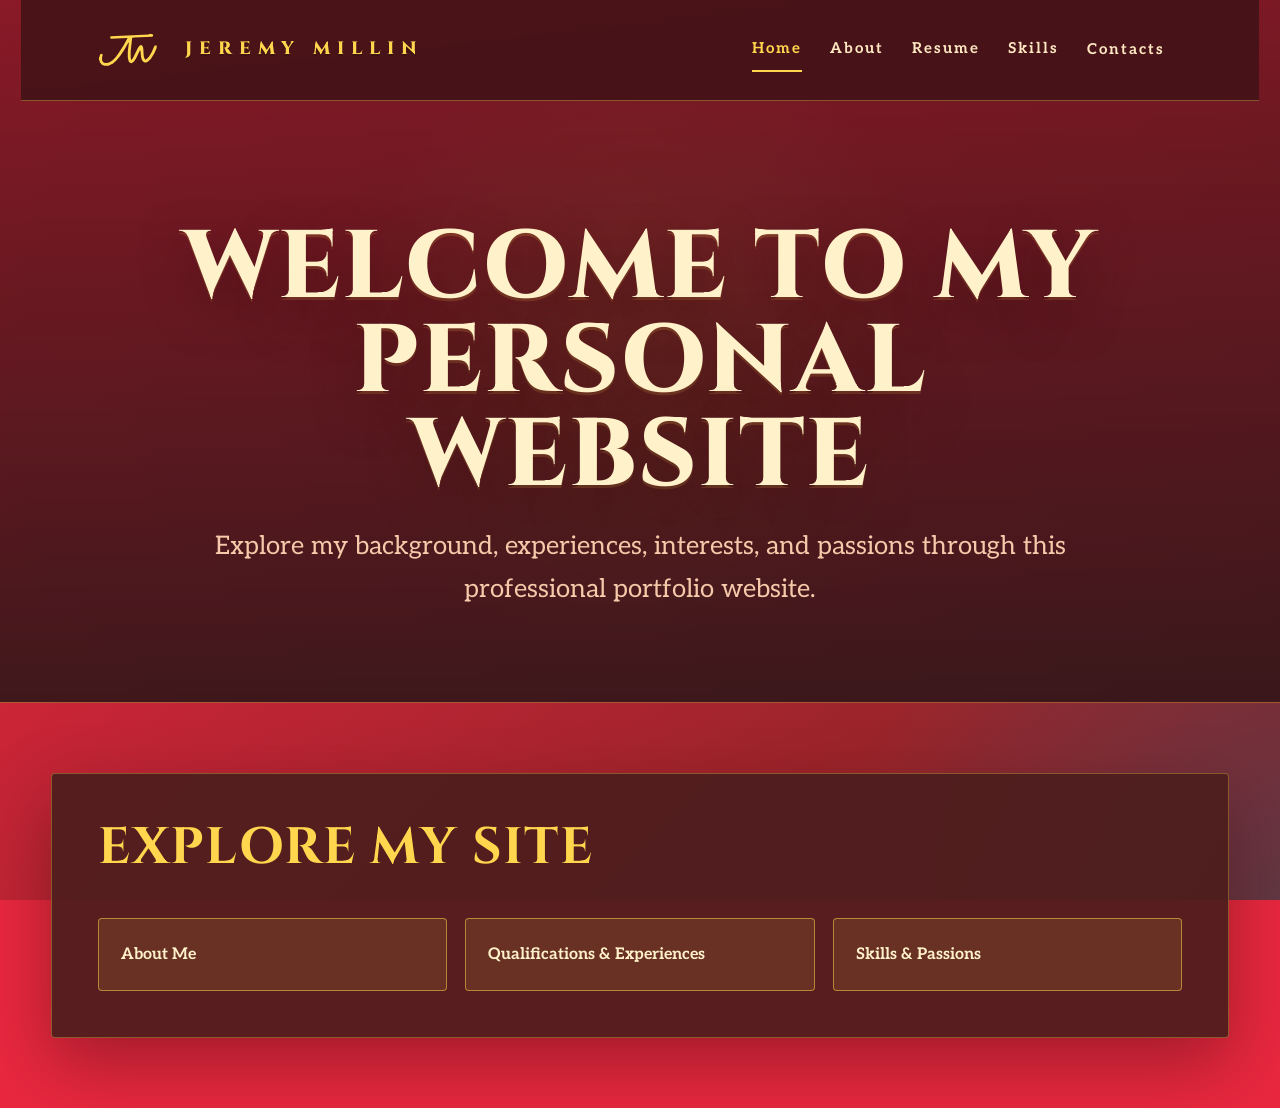
<file: index.html>
<!DOCTYPE html>
<html>
<head>
  <title>Jeremy Millin</title>
  <link rel="preconnect" href="https://fonts.googleapis.com">
  <link rel="preconnect" href="https://fonts.gstatic.com" crossorigin>
  <link href="https://fonts.googleapis.com/css2?family=Aleo:ital,wght@0,100..900;1,100..900&family=Cinzel:wght@400..900&display=swap" rel="stylesheet">
  <link rel="stylesheet" href="style.css">
  <link rel="stylesheet" href="signature.css">
</head>

<body>
  <header>
    <nav>
      <div class="logo">Jeremy Millin</div>
      <div class="nav-links">
        <a class="active" href="index.html">Home</a>
        <a href="about.html">About</a>
        <a href="resume.html">Resume</a>
        <a href="skills.html">Skills</a>
        <div class="dropdown">
          <button class="dropdown-toggle" type="button">Contacts</button>
          <div class="dropdown-menu">
            <a href="mailto:&#106;&#101;&#114;&#101;&#109;&#121;&#104;&#111;&#109;&#101;&#56;&#56;&#56;&#64;&#103;&#109;&#97;&#105;&#108;&#46;&#99;&#111;&#109;">Personal Email: &#106;&#101;&#114;&#101;&#109;&#121;&#104;&#111;&#109;&#101;&#56;&#56;&#56;&#64;&#103;&#109;&#97;&#105;&#108;&#46;&#99;&#111;&#109;</a>
            <a href="mailto:&#106;&#109;&#105;&#108;&#108;&#105;&#110;&#64;&#98;&#114;&#111;&#119;&#110;&#105;&#110;&#103;&#46;&#101;&#100;&#117;">School Email: &#106;&#109;&#105;&#108;&#108;&#105;&#110;&#64;&#98;&#114;&#111;&#119;&#110;&#105;&#110;&#103;&#46;&#101;&#100;&#117;</a>
            <a href="tel:&#43;&#49;&#57;&#49;&#55;&#54;&#55;&#48;&#52;&#50;&#55;&#51;">Phone Number: &#57;&#49;&#55;&#45;&#54;&#55;&#48;&#45;&#52;&#50;&#55;&#51;</a>
            <a href="https://www.instagram.com/jeremy.millin/" target="_blank" rel="noopener noreferrer">Instagram: jeremy.millin</a>
          </div>
        </div>
      </div>
    </nav>

    <div class="hero">
      <h1>Welcome to My Personal Website</h1>
      <p>
        Explore my background, experiences, interests, and passions through this professional portfolio website.
      </p>
    </div>
  </header>

  <main>
    <section class="card">
      <h2>Explore My Site</h2>
      <div class="button-grid">
        <a class="button-card" href="about.html">About Me</a>
        <a class="button-card" href="resume.html">Qualifications & Experiences</a>
        <a class="button-card" href="skills.html">Skills & Passions</a>
      </div>
    </section>
  </main>
</body>
</html>
</file>
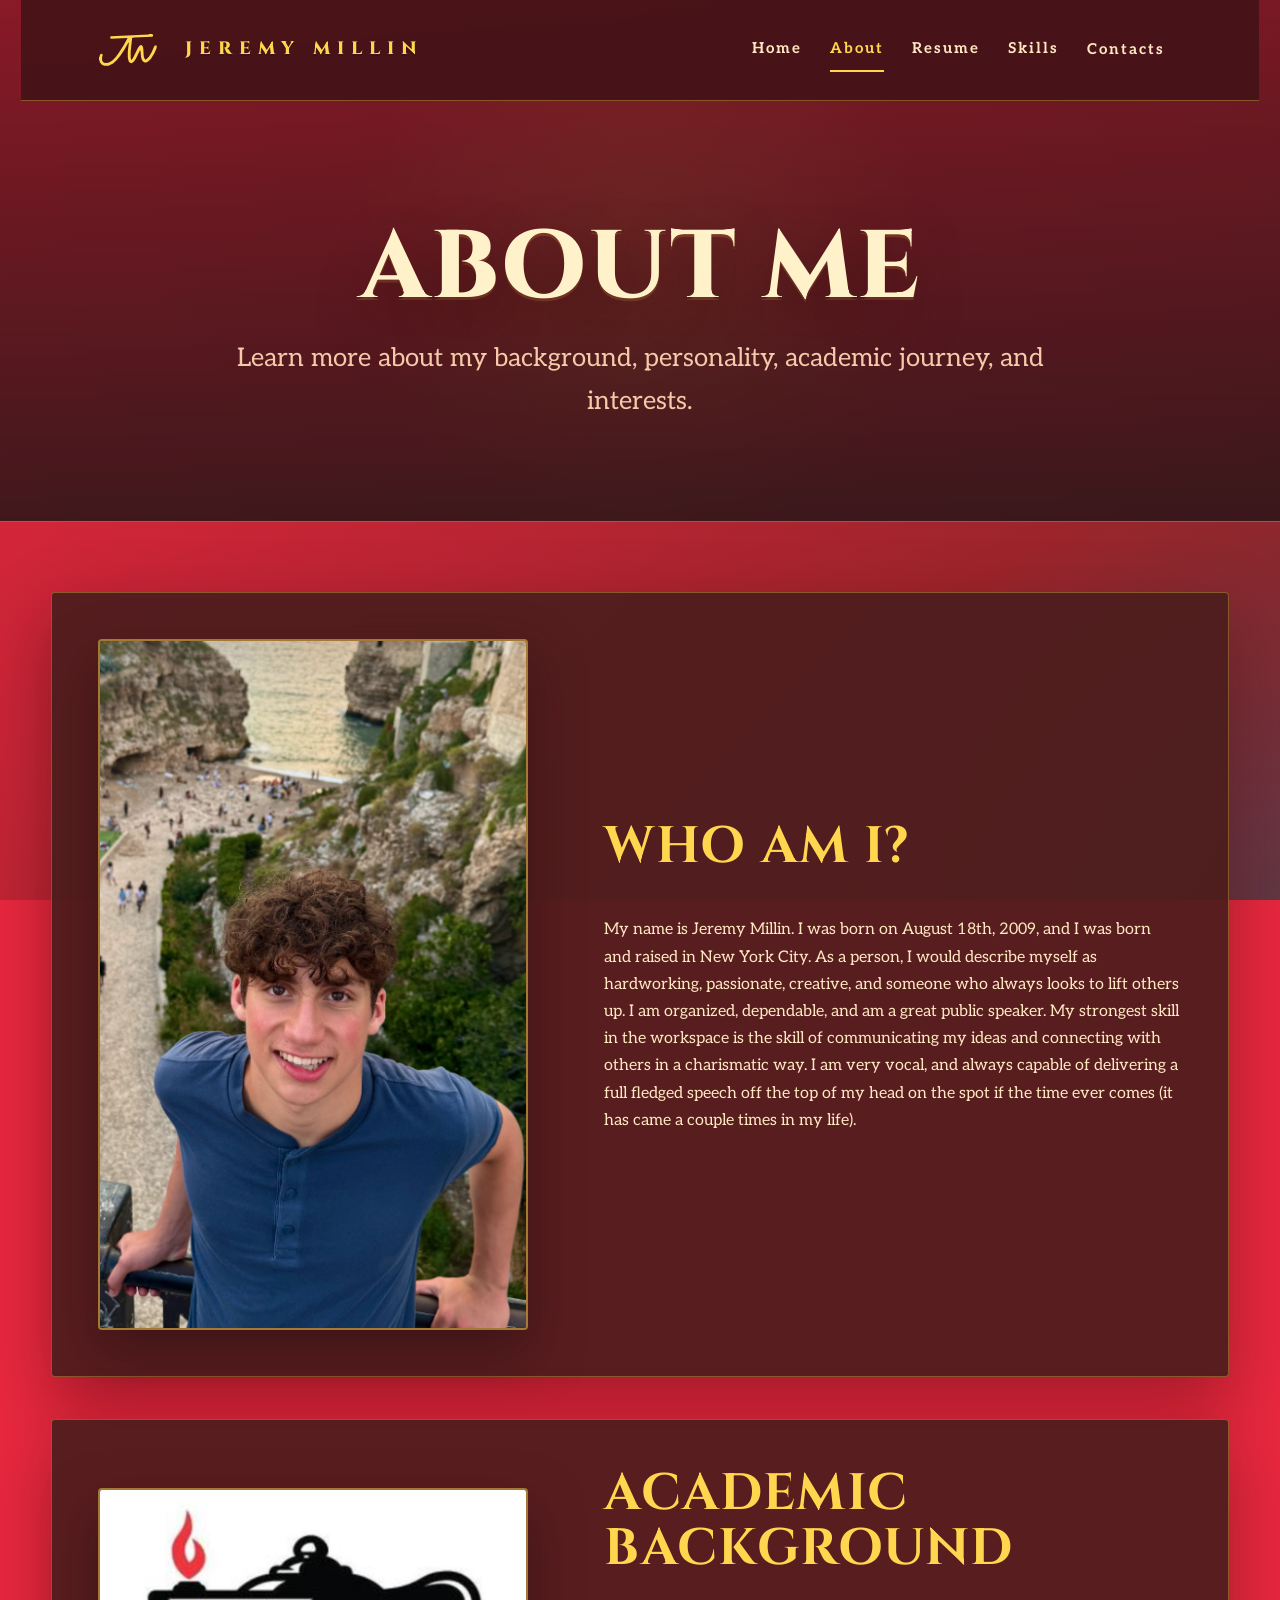
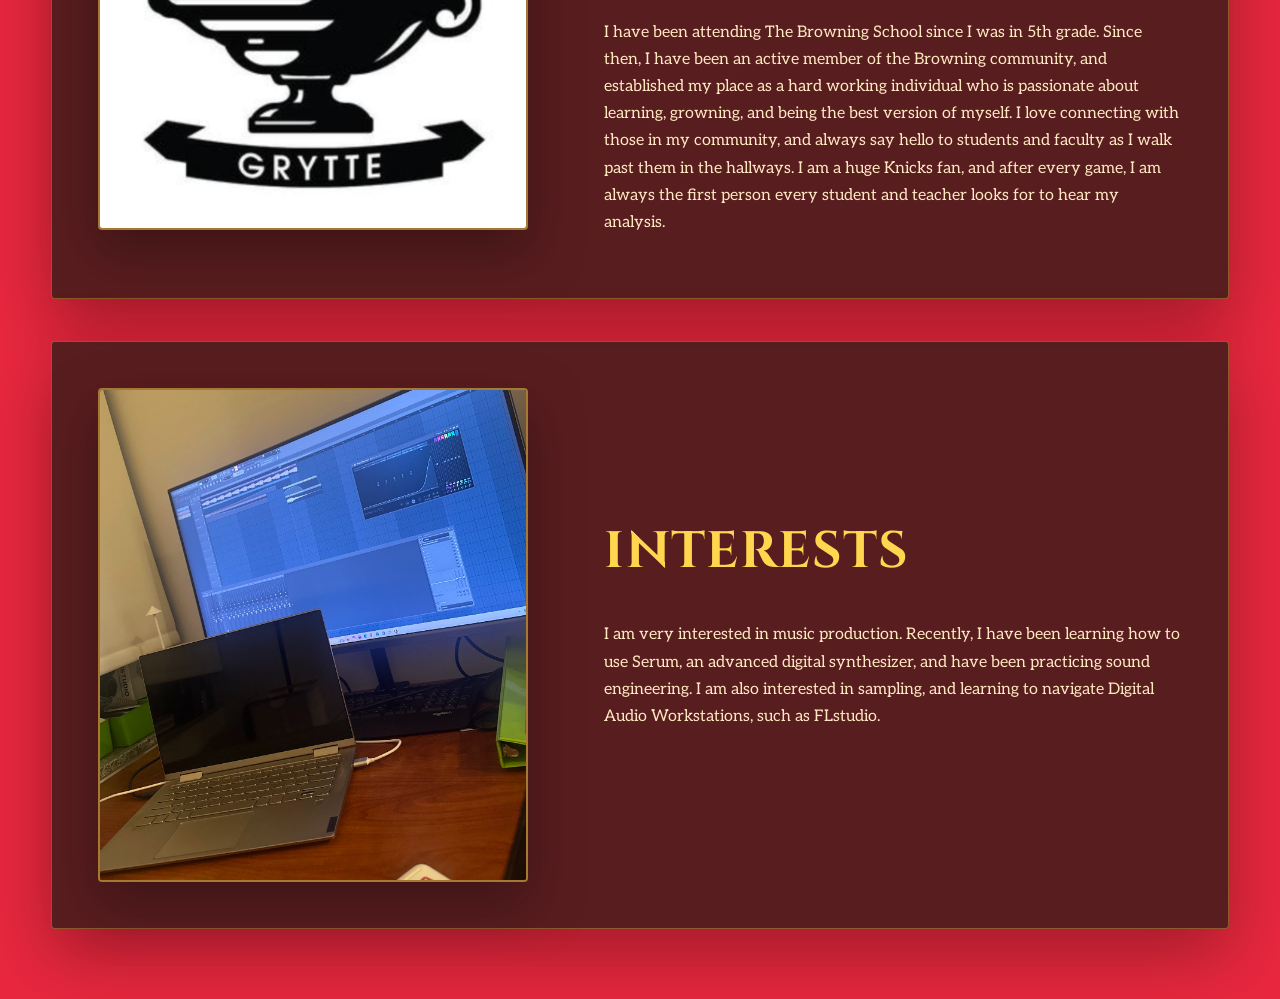
<file: about.html>
<!DOCTYPE html>
<html>
<head>
  <title>About Me</title>
  <link rel="preconnect" href="https://fonts.googleapis.com">
  <link rel="preconnect" href="https://fonts.gstatic.com" crossorigin>
  <link href="https://fonts.googleapis.com/css2?family=Aleo:ital,wght@0,100..900;1,100..900&family=Cinzel:wght@400..900&display=swap" rel="stylesheet">
  <link rel="stylesheet" href="style.css">
  <script src="contacts-dropdown.js" defer></script>
</head>

<body>
  <header>
    <nav>
      <div class="logo">Jeremy Millin</div>
      <div class="nav-links">
        <a href="index.html">Home</a>
        <a class="active" href="about.html">About</a>
        <a href="resume.html">Resume</a>
        <a href="skills.html">Skills</a>
      </div>
    </nav>

    <div class="hero">
      <h1>About Me</h1>
      <p>Learn more about my background, personality, academic journey, and interests.</p>
    </div>
  </header>

  <main>
    <section class="card section-row">
      <img src="photos/JMabt_pic.png" alt="Jeremy Millin">
      <div>
        <h2>Who am I?</h2>
        <p>My name is Jeremy Millin. I was born on August 18th, 2009, and I was born and raised in New York City. As a person, I would describe myself as hardworking, passionate, creative, and someone who always looks to lift others up. I am organized, dependable, and am a great public speaker. My strongest skill in the workspace is the skill of communicating my ideas and connecting with others in a charismatic way. I am very vocal, and always capable of delivering a full fledged speech off the top of my head on the spot if the time ever comes (it has came a couple times in my life).</p>
      </div>
    </section>

    <section class="card section-row">
      <img src="photos/Browning.png" alt="Browning logo">
      <div>
        <h2>Academic Background</h2>
        <p>I have been attending The Browning School since I was in 5th grade. Since then, I have been an active member of the Browning community, and established my place as a hard working individual who is passionate about learning, growning, and being the best version of myself. I love connecting with those in my community, and always say hello to students and faculty as I walk past them in the hallways. I am a huge Knicks fan, and after every game, I am always the first person every student and teacher looks for to hear my analysis.</p>
      </div>
    </section>

    <section class="card section-row">
      <img src="photos/Fl.png" alt="FL Studio setup">
      <div>
        <h2>Interests</h2>
        <p>I am very interested in music production. Recently, I have been learning how to use Serum, an advanced digital synthesizer, and have been practicing sound engineering. I am also interested in sampling, and learning to navigate Digital Audio Workstations, such as FLstudio.</p>
      </div>
    </section>
  </main>
</body>
</html>
</file>
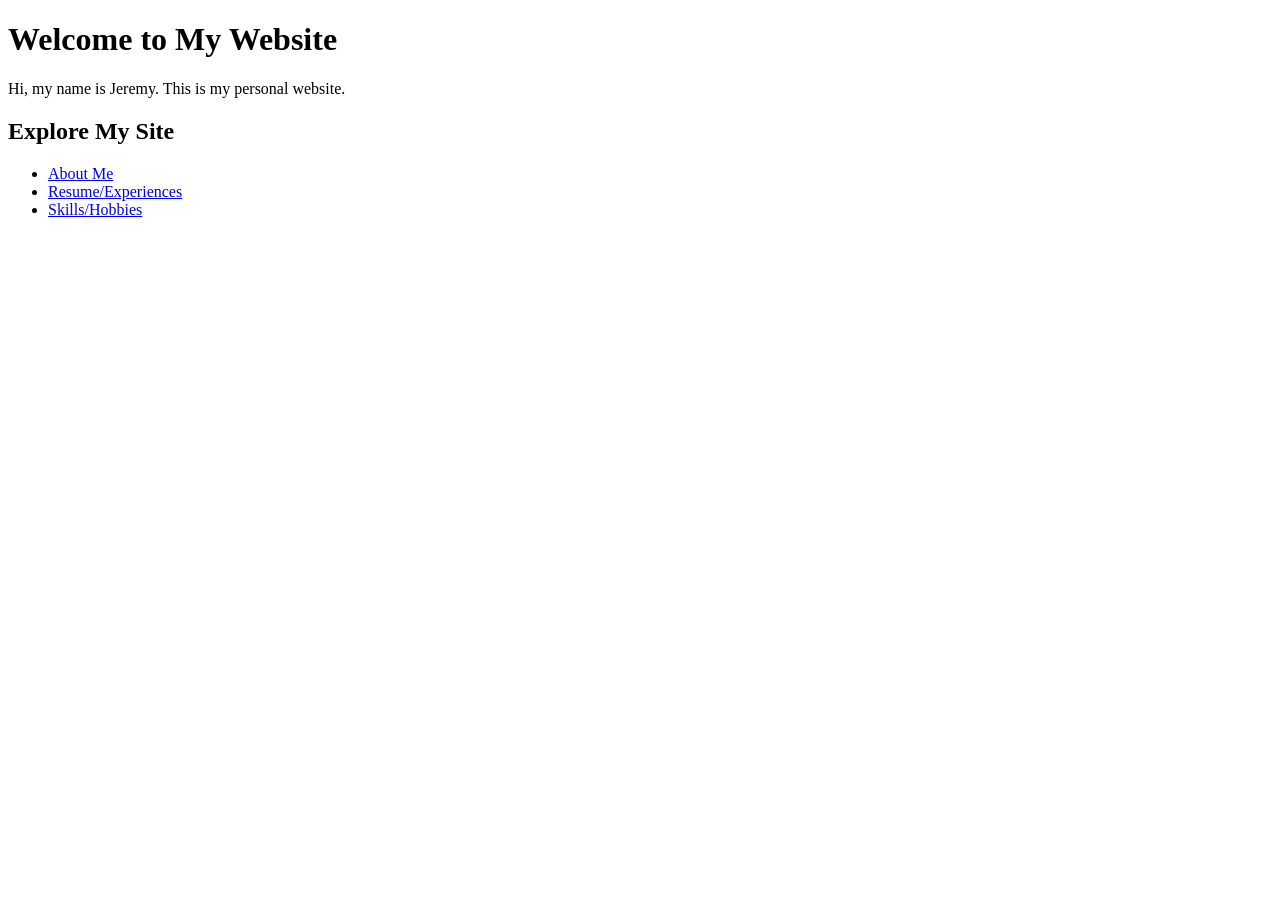
<file: Home.html>
<!DOCTYPE html>
<html>
<head>
  <title>My Personal Website</title>
</head>

<body>
  <h1>Welcome to My Website</h1>

  <p>Hi, my name is Jeremy. This is my personal website.</p>

  <h2>Explore My Site</h2>

  <ul>
    <li><a href="about.html">About Me</a></li>
    <li><a href="resume.html">Resume/Experiences</a></li>
    <li><a href="skills.html">Skills/Hobbies</a></li>
  </ul>
</body>
</html>
</file>
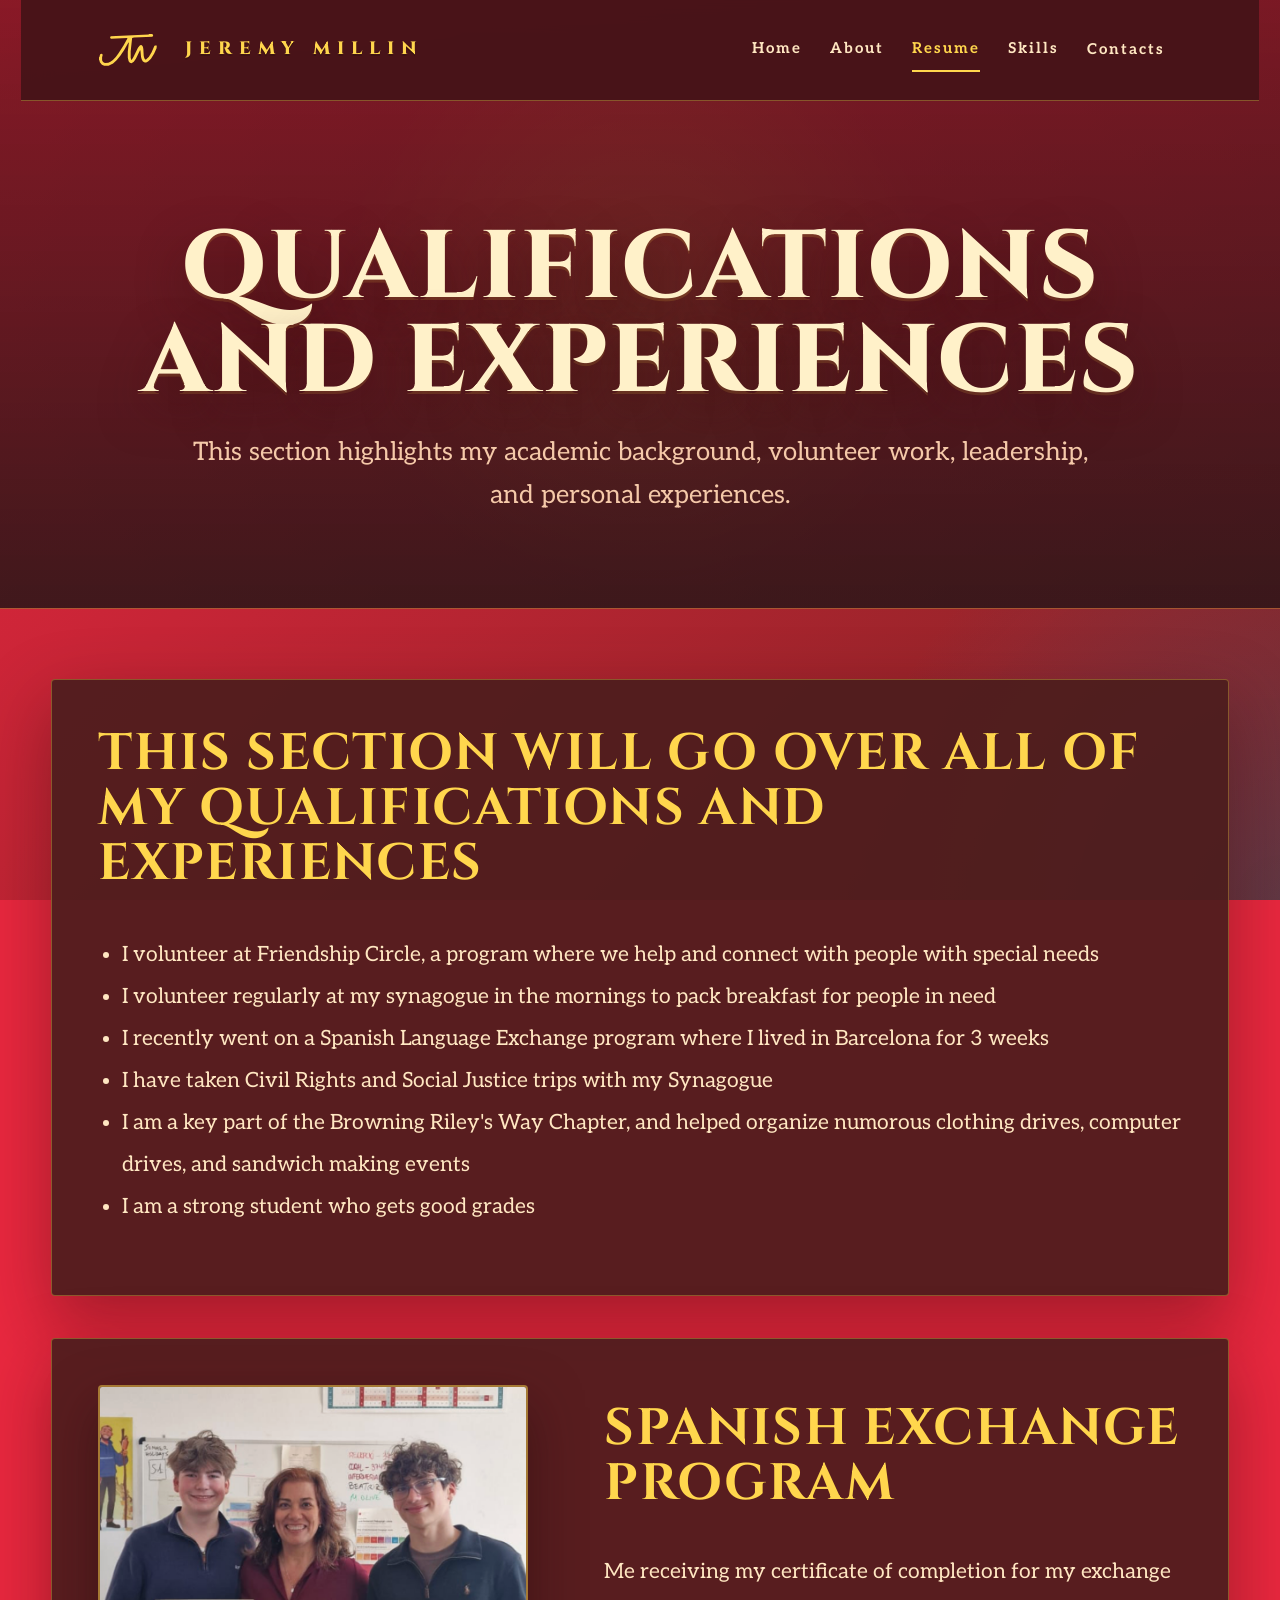
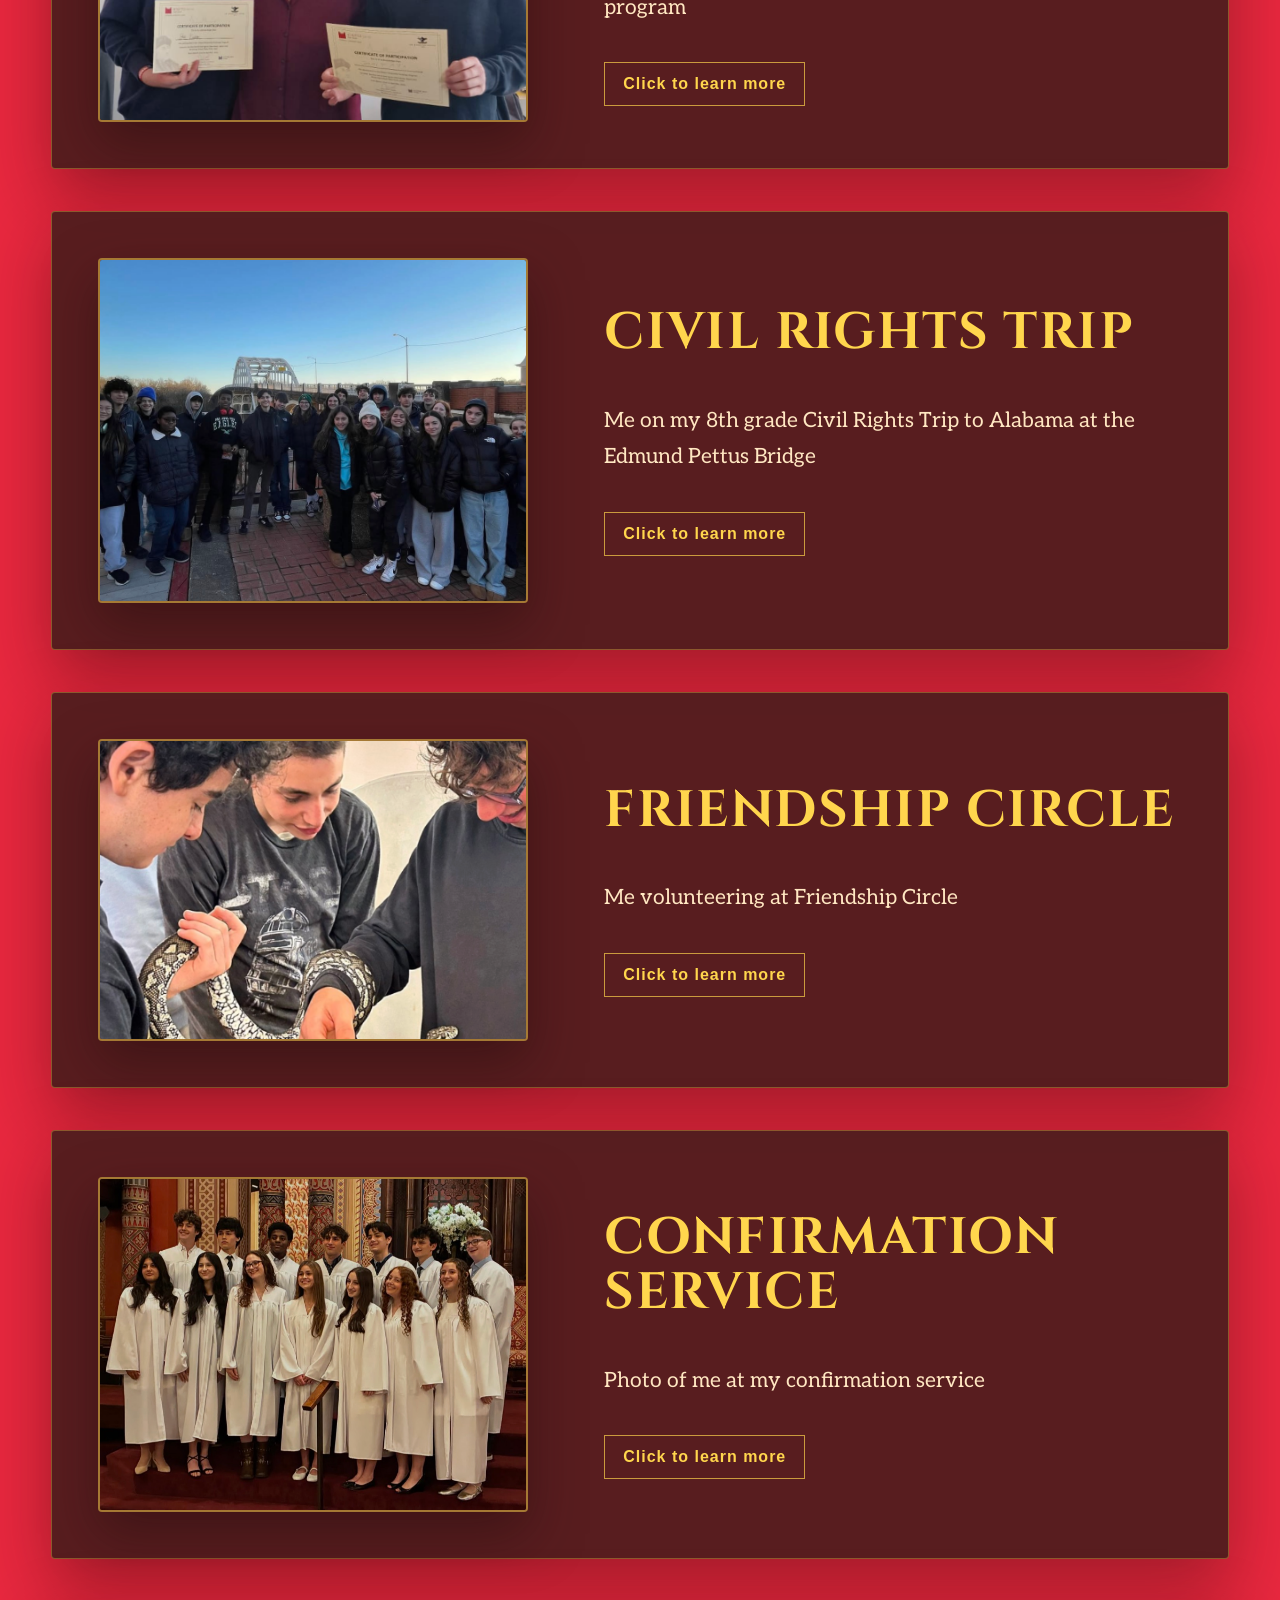
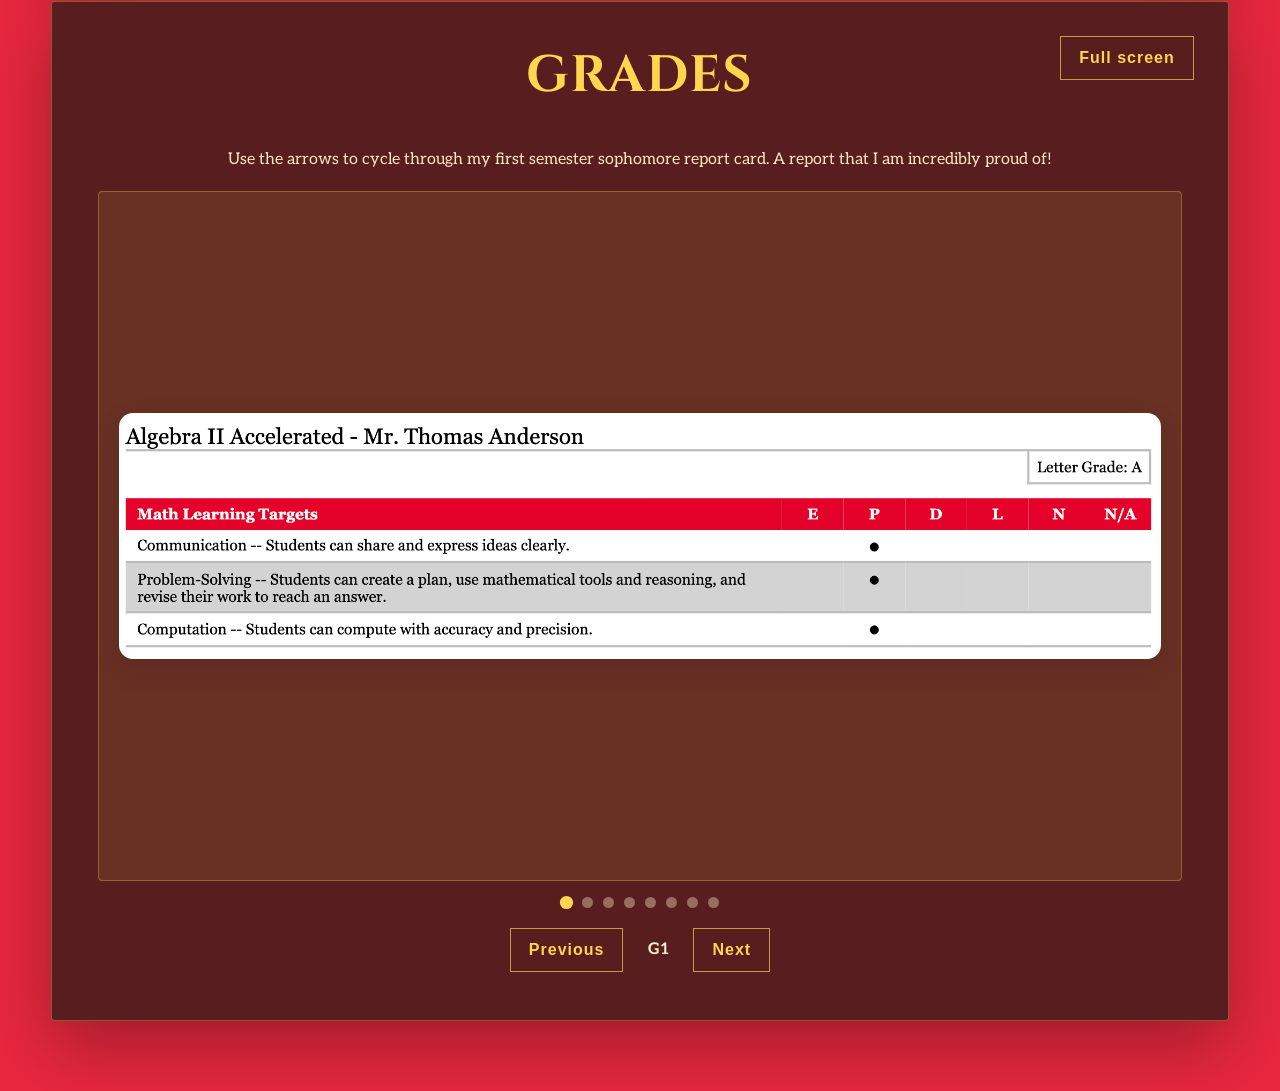
<file: resume.html>
<!DOCTYPE html>
<html>
<head>
  <title>Qualifications and Experiences</title>
  <link rel="preconnect" href="https://fonts.googleapis.com">
  <link rel="preconnect" href="https://fonts.gstatic.com" crossorigin>
  <link href="https://fonts.googleapis.com/css2?family=Aleo:ital,wght@0,100..900;1,100..900&family=Cinzel:wght@400..900&display=swap" rel="stylesheet">
  <link rel="stylesheet" href="style.css">
  <script src="contacts-dropdown.js" defer></script>
  <style>
    .learn-more-button { margin-top: 16px; background: #236d91; color: white; border: none; border-radius: 999px; padding: 12px 18px; font-size: 16px; font-weight: bold; cursor: pointer; }
    .more-info { max-height: 0; overflow: hidden; opacity: 0; margin-top: 0; padding: 0 18px; background: #eef6fa; border-left: 5px solid #236d91; border-radius: 12px; font-size: 18px; transition: max-height 0.28s ease, opacity 0.22s ease, margin-top 0.22s ease, padding 0.22s ease; }
    .more-info.open { max-height: 900px; opacity: 1; margin-top: 18px; padding: 18px; }
    .carousel { text-align: center; position: relative; }
    .carousel-frame { background: #eef6fa; border-radius: 18px; padding: 20px; margin-top: 18px; height: 690px; display: flex; align-items: center; justify-content: center; }
    .carousel-frame img { max-width: 100%; max-height: 650px; width: auto; height: auto; border-radius: 14px; box-shadow: 0 10px 28px rgba(0, 0, 0, 0.12); }
    .carousel-controls { display: flex; justify-content: center; align-items: center; gap: 18px; margin-top: 18px; flex-wrap: wrap; min-height: 48px; }
    .carousel-button { background: #236d91; color: white; border: none; border-radius: 999px; padding: 12px 18px; font-size: 16px; font-weight: bold; cursor: pointer; }
    .carousel-button:hover { background: #123c55; }
    .carousel-fullscreen-button { position: absolute; top: 34px; right: 34px; }
    #grade-counter { font-weight: bold; color: #123c55; min-width: 34px; text-align: center; }
    .progress-dots { display: flex; justify-content: center; gap: 10px; margin-top: 16px; }
    .progress-dot { width: 11px; height: 11px; border-radius: 50%; border: none; background: #c9d6df; cursor: pointer; padding: 0; transition: transform 0.2s ease, background 0.2s ease; }
    .progress-dot.active { background: #236d91; transform: scale(1.2); }
    .fullscreen-overlay { display: none; position: fixed; inset: 0; z-index: 99999; background: rgba(8, 18, 28, 0.96); padding: 24px; align-items: center; justify-content: center; flex-direction: column; opacity: 1 !important; transform: none !important; }
    .fullscreen-overlay.open { display: flex; }
    .fullscreen-image-area { width: 94vw; height: 78vh; display: flex; align-items: center; justify-content: center; }
    .fullscreen-overlay img { display: block !important; max-width: 94vw; max-height: 78vh; width: auto; height: auto; object-fit: contain; border-radius: 14px; box-shadow: 0 20px 50px rgba(0, 0, 0, 0.4); background: white; }
    .fullscreen-controls { display: flex; justify-content: center; align-items: center; gap: 18px; margin-top: 18px; flex-wrap: wrap; color: white; min-height: 48px; }
    .close-fullscreen { position: absolute; top: 22px; right: 22px; background: white; color: #123c55; }
    @media (max-width: 760px) { .carousel-fullscreen-button { position: static; margin-top: 16px; } }
  </style>
</head>

<body>
  <header>
    <nav>
      <div class="logo">Jeremy Millin</div>
      <div class="nav-links">
        <a href="index.html">Home</a>
        <a href="about.html">About</a>
        <a class="active" href="resume.html">Resume</a>
        <a href="skills.html">Skills</a>
      </div>
    </nav>

    <div class="hero">
      <h1>Qualifications and Experiences</h1>
      <p>This section highlights my academic background, volunteer work, leadership, and personal experiences.</p>
    </div>
  </header>

  <main>
    <section class="card">
      <h2>This section will go over all of my qualifications and experiences</h2>
      <ul class="resume-list">
        <li>I volunteer at Friendship Circle, a program where we help and connect with people with special needs</li>
        <li>I volunteer regularly at my synagogue in the mornings to pack breakfast for people in need</li>
        <li>I recently went on a Spanish Language Exchange program where I lived in Barcelona for 3 weeks</li>
        <li>I have taken Civil Rights and Social Justice trips with my Synagogue</li>
        <li>I am a key part of the Browning Riley's Way Chapter, and helped organize numorous clothing drives, computer drives, and sandwich making events</li>
        <li>I am a strong student who gets good grades</li>
      </ul>
    </section>

    <section class="feature-section">
      <img src="photos/Exchange.png" alt="Exchange program certificate">
      <div><h2>Spanish Exchange Program</h2><p>Me receiving my certificate of completion for my exchange program</p><button class="learn-more-button" onclick="toggleMore('exchange-more', this)">Click to learn more</button><div id="exchange-more" class="more-info"><p>On my exchange program, I hosted an exchange student for 3 weeks, then flew out to Spain and lived in a village next to Barcelona called Saint Joan Despi. Hosting Xavi, my exchange student, was a unique experience. I not only got to showcase the iconic landmarks of my city, but also showed him the parts of the city that make it a place that I call home, like local restaurants, and my favorite basketball courts. The exchange program helped me realize that I took living in New York City for granted. Every New Yorker has their own connection to the city, and is a member of our thriving community. Flying out to Barcelona was a completely different experience. I was in a completely new city, and had to adapt to my surroundings using my second language. Being far from home challenged me to step out of my comfort zone, and connect with others that I would never have met if I didn’t have this exciting opportunity. I made a lot of friends in Spain through the language of sports. I played numerous soccer games (they take soccer very seriously), and went to the gym with Jordi, one of Xavi’s friends. Stepping out of my comfort zone was a great learning experience, and helped me become more comfortable with taking huge risks.</p></div></div>
    </section>

    <section class="feature-section">
      <img src="photos/Civil.png" alt="Civil Rights Trip at the Edmund Pettus Bridge">
      <div><h2>Civil Rights Trip</h2><p>Me on my 8th grade Civil Rights Trip to Alabama at the Edmund Pettus Bridge</p><button class="learn-more-button" onclick="toggleMore('civil-more', this)">Click to learn more</button><div id="civil-more" class="more-info"><p>On my civil rights trip with my synagogue, we went to Alabama, and visited many famous landmarks and monuments. We learned about the civil rights movements, and the brave actions that activists took to step towards equality. We also learned about some of the darker side of American history, such as the KKK, lynching, and segregation. The most impactful part of the trip was visiting 16th Street Baptist Church, a place where 4 African-American girls were murdered in a bombing by the KKK. These girls who were killed were all young children. It was so heartbreaking to learn that story, but it put into perspective how it is important for young students to continue to educate themselves on this time period, so we can remember the legacies of all the people who made sacrifices and lost their lives just because they were different. The darker parts of American history are devastating to hear about, but if we never hear these stories, we risk forgetting the consequences of hatred and injustice, and we lose the opportunity to learn from the past and build a more equal and compassionate future.</p></div></div>
    </section>

    <section class="feature-section">
      <img src="photos/Friend.png" alt="Volunteering at Friendship Circle">
      <div><h2>Friendship Circle</h2><p>Me volunteering at Friendship Circle</p><button class="learn-more-button" onclick="toggleMore('friend-more', this)">Click to learn more</button><div id="friend-more" class="more-info"><p>I volunteer at Friendship Circle because I enjoy helping others and making genuine connections, through my Jewish Identity. Each Sunday, I take part in what is called Sunday Squad, where we connect and do activities with people with special needs. I have been partnered with Yoni for the past 2 years, and every single Sunday he makes my week. While he was shy at first, I got to know him, and now he greets me every Sunday with a smile and a hug. Not only did Yoni make every Sunday a treat for me, he also helped me find the value in helping others and building genuine connections. I didn’t realize the positive impact I had on Yoni’s life until his family invited my family over for dinner, and explained to us all the challenges Yoni has faced, and how Friendship Circle helped him find somewhere where he truly belonged. Because of Friendship Circle, I learned that just being a member of a community, and treating others with kindness (even just smaller acts) really goes a long way.</p></div></div>
    </section>

    <section class="feature-section">
      <img src="photos/Confirmation.png" alt="Confirmation service">
      <div><h2>Confirmation Service</h2><p>Photo of me at my confirmation service</p><button class="learn-more-button" onclick="toggleMore('confirmation-more', this)">Click to learn more</button><div id="confirmation-more" class="more-info"><p>For my Jewish confirmation, I learned about the values of being Jewish, and even went on a trip to Morocco to learn about the Jewish history in a foreign country. An impactful experience was when we went to the town of Tetuan, a town where only 8 Jews remained. We explored an abandoned synagogue, which helped strengthen my appreciation for cultural preservation, community, and the importance of carrying traditions forward. The picture depicted was after the trip, where we led a service during the holiday of Shavuot, where I delivered a D&rsquo;var Torah on the Book of Ruth.</p></div></div>
    </section>

    <section class="card carousel">
      <button class="carousel-button carousel-fullscreen-button" onclick="openFullscreenCarousel()">Full screen</button>
      <h2>Grades</h2>
      <p>Use the arrows to cycle through my first semester sophomore report card. A report that I am incredibly proud of!</p>
      <div class="carousel-frame">
        <img id="grade-image" src="Grades/G1.png" alt="Grade image">
      </div>
      <div class="progress-dots" id="grade-dots"></div>
      <div class="carousel-controls">
        <button class="carousel-button" onclick="changeGrade(-1)">Previous</button>
        <span id="grade-counter">G1</span>
        <button class="carousel-button" onclick="changeGrade(1)">Next</button>
      </div>
    </section>
  </main>

  <div id="fullscreen-carousel" class="fullscreen-overlay">
    <button class="carousel-button close-fullscreen" onclick="closeFullscreenCarousel()">Close full screen</button>
    <div class="fullscreen-image-area">
      <img id="fullscreen-grade-image" src="Grades/G1.png" alt="Grade image full screen">
    </div>
    <div class="progress-dots" id="fullscreen-grade-dots"></div>
    <div class="fullscreen-controls">
      <button class="carousel-button" onclick="changeGrade(-1)">Previous</button>
      <span id="fullscreen-grade-counter">G1</span>
      <button class="carousel-button" onclick="changeGrade(1)">Next</button>
    </div>
  </div>

  <script>
    function toggleMore(id, button) {
      const box = document.getElementById(id);
      box.classList.toggle('open');
      button.textContent = box.classList.contains('open') ? 'Click to close' : 'Click to learn more';
    }

    const gradeImages = ['G1.png', 'G2.png', 'G3.png', 'G4.png', 'G5.png', 'G6.png', 'G7.png', 'G8.png'];
    let currentGrade = 0;

    function createDots() {
      const dotsContainers = [document.getElementById('grade-dots'), document.getElementById('fullscreen-grade-dots')];
      dotsContainers.forEach(function(container) {
        container.innerHTML = '';
        gradeImages.forEach(function(_, index) {
          const dot = document.createElement('button');
          dot.className = 'progress-dot';
          dot.setAttribute('aria-label', 'Go to grade ' + (index + 1));
          dot.onclick = function() {
            currentGrade = index;
            showGrade();
          };
          container.appendChild(dot);
        });
      });
    }

    function updateDots() {
      document.querySelectorAll('.progress-dots').forEach(function(container) {
        Array.from(container.children).forEach(function(dot, index) {
          dot.classList.toggle('active', index === currentGrade);
        });
      });
    }

    function showGrade() {
      const fileName = gradeImages[currentGrade];
      const label = fileName.replace('.png', '');
      const regularImage = document.getElementById('grade-image');
      const fullscreenImage = document.getElementById('fullscreen-grade-image');
      regularImage.src = 'Grades/' + fileName;
      regularImage.alt = label;
      document.getElementById('grade-counter').textContent = label;
      fullscreenImage.src = 'Grades/' + fileName;
      fullscreenImage.alt = label + ' full screen';
      fullscreenImage.style.display = 'block';
      document.getElementById('fullscreen-grade-counter').textContent = label;
      updateDots();
    }

    function changeGrade(direction) {
      currentGrade = (currentGrade + direction + gradeImages.length) % gradeImages.length;
      showGrade();
    }

    function openFullscreenCarousel() {
      document.body.classList.remove('page-exiting');
      document.body.classList.add('fullscreen-active');
      showGrade();
      document.getElementById('fullscreen-carousel').classList.add('open');
    }

    function closeFullscreenCarousel() {
      document.getElementById('fullscreen-carousel').classList.remove('open');
      document.body.classList.remove('fullscreen-active');
    }

    createDots();
    showGrade();
  </script>
</body>
</html>
</file>
<file: style.css>
* {
  box-sizing: border-box;
}

html {
  scroll-behavior: smooth;
}

body {
  margin: 0;
  font-family: "Aleo", Georgia, 'Times New Roman', serif;
  color: #ffe7c2;
  background: #e9283f;
  line-height: 1.7;
  opacity: 1;
  transition: opacity 0.24s ease;
}

body.page-loaded {
  opacity: 1;
}

body.page-exiting {
  opacity: 0;
}

body.fullscreen-active {
  opacity: 1 !important;
}

body::before {
  content: '';
  position: fixed;
  inset: 0;
  z-index: -1;
  background:
    radial-gradient(circle at top left, rgba(255, 215, 80, 0.26), transparent 30%),
    radial-gradient(circle at bottom right, rgba(22, 107, 156, 0.28), transparent 28%),
    linear-gradient(135deg, rgba(238, 38, 65, 0.97), rgba(121, 36, 34, 0.96));
}

header {
  color: #fff1c9;
  min-height: 58vh;
  padding: 0 9% 90px;
  background:
    linear-gradient(rgba(99, 20, 28, 0.72), rgba(44, 22, 23, 0.88)),
    radial-gradient(circle at center, rgba(255, 203, 73, 0.34), transparent 42%),
    linear-gradient(135deg, #ed2641, #9c2335);
  border-bottom: 1px solid rgba(255, 215, 80, 0.32);
}

nav {
  position: sticky;
  top: 0;
  z-index: 1000;
  display: flex;
  justify-content: space-between;
  align-items: center;
  gap: 24px;
  flex-wrap: wrap;
  width: calc(100% + 18%);
  margin-left: -9%;
  padding: 28px 9%;
  background: rgba(70, 20, 24, 0.94);
  border-bottom: 1px solid rgba(255, 215, 80, 0.34);
  backdrop-filter: blur(14px);
  -webkit-backdrop-filter: blur(14px);
}

.logo {
  font-family: "Cinzel", Georgia, 'Times New Roman', serif;
  font-size: 18px;
  font-weight: 800;
  letter-spacing: 7px;
  text-transform: uppercase;
  color: #ffd64d;
  text-shadow: 0 2px 0 rgba(54, 18, 18, 0.78);
}

.nav-links {
  display: flex;
  gap: 28px;
  flex-wrap: wrap;
  align-items: center;
}

.nav-links a,
.dropdown-toggle {
  color: #ffe7c2;
  text-decoration: none;
  font-weight: bold;
  letter-spacing: 2px;
  font-size: 15px;
  padding: 8px 0;
  border: 0;
  border-bottom: 2px solid transparent;
  background: transparent;
  font-family: inherit;
  cursor: pointer;
  transition: color 0.2s ease, border-color 0.2s ease;
}

.nav-links a:hover,
.nav-links a.active,
.dropdown:hover .dropdown-toggle,
.dropdown:focus-within .dropdown-toggle {
  color: #ffd64d;
  border-bottom-color: #ffd64d;
}

.dropdown {
  position: relative;
}

.dropdown-menu {
  position: absolute;
  right: 0;
  top: calc(100% + 12px);
  min-width: 310px;
  display: none;
  flex-direction: column;
  gap: 4px;
  padding: 14px;
  background: rgba(70, 20, 24, 0.98);
  border: 1px solid rgba(255, 214, 77, 0.66);
  border-radius: 4px;
  box-shadow: 0 22px 52px rgba(41, 11, 13, 0.52);
}

.dropdown:hover .dropdown-menu,
.dropdown:focus-within .dropdown-menu {
  display: flex;
}

.dropdown-menu a {
  display: block;
  padding: 10px 12px;
  border-bottom: 0;
  letter-spacing: 0.5px;
  font-size: 14px;
  color: #fff1c9;
}

.dropdown-menu a:hover,
.dropdown-menu a:focus {
  color: #ffd64d;
  background: rgba(255, 214, 77, 0.13);
}

.hero {
  max-width: 1200px;
  margin: 120px auto 0;
  text-align: center;
}

.hero h1 {
  font-family: "Cinzel", Georgia, 'Times New Roman', serif;
  font-size: clamp(52px, 8vw, 96px);
  font-weight: 800;
  line-height: 0.98;
  margin: 0 0 22px;
  letter-spacing: 2px;
  text-transform: uppercase;
  color: #fff1c9;
  text-shadow: 0 18px 45px rgba(62, 13, 15, 0.56), 0 3px 0 rgba(255, 214, 77, 0.16);
}

.hero p {
  font-size: clamp(19px, 2vw, 26px);
  max-width: 900px;
  margin: 0 auto;
  color: #f5c9a9;
}

main {
  width: min(1280px, 92%);
  margin: 70px auto;
}

.card,
.feature-section {
  background: rgba(77, 30, 30, 0.93);
  border: 1px solid rgba(255, 214, 77, 0.32);
  border-radius: 4px;
  padding: 46px;
  margin-bottom: 42px;
  box-shadow: 0 26px 70px rgba(62, 13, 15, 0.42);
}

.card h2,
.feature-section h2 {
  font-family: "Cinzel", Georgia, 'Times New Roman', serif;
  color: #ffd64d;
  margin-top: 0;
  font-size: clamp(34px, 4vw, 58px);
  font-weight: 700;
  line-height: 1.08;
  letter-spacing: 1.4px;
  text-transform: uppercase;
}

.card p,
.feature-section p,
.card li,
.feature-section li {
  color: #ffe7c2;
}

.button-grid {
  display: grid;
  grid-template-columns: repeat(auto-fit, minmax(220px, 1fr));
  gap: 18px;
  margin-top: 24px;
}

.button-card {
  display: block;
  background: rgba(255, 214, 77, 0.1);
  color: #fff1c9;
  text-decoration: none;
  padding: 22px;
  border-radius: 4px;
  font-weight: bold;
  border: 1px solid rgba(255, 214, 77, 0.52);
  transition: transform 0.2s ease, background 0.2s ease;
}

.button-card:hover {
  background: rgba(255, 214, 77, 0.2);
  transform: translateY(-2px);
}

.section-row,
.feature-section {
  display: grid;
  grid-template-columns: minmax(300px, 430px) 1fr;
  gap: 76px;
  align-items: center;
}

.feature-section img,
.feature-section video,
.section-row img {
  width: 100%;
  border-radius: 4px;
  border: 2px solid rgba(255, 214, 77, 0.5);
  box-shadow: 0 22px 52px rgba(41, 11, 13, 0.52);
  display: block;
  background: #4a1d1d;
}

.feature-section p {
  font-size: 21px;
}

.gallery {
  display: grid;
  gap: 28px;
}

figure {
  margin: 0;
}

figcaption,
.caption {
  margin-top: 12px;
  font-size: 18px;
  color: #e3b18d;
}

.resume-list {
  font-size: 21px;
  line-height: 2;
  padding-left: 24px;
}

.back-link {
  display: inline-block;
  margin-top: 12px;
  color: #ffd64d;
  font-weight: bold;
  text-decoration: none;
}

.back-link:hover {
  text-decoration: underline;
}

.learn-more-button,
.carousel-button {
  background: transparent !important;
  color: #ffd64d !important;
  border: 1px solid rgba(255, 214, 77, 0.68) !important;
  border-radius: 0 !important;
  letter-spacing: 1px;
  transition: background 0.2s ease, color 0.2s ease, transform 0.2s ease;
}

.learn-more-button:hover,
.carousel-button:hover {
  background: rgba(255, 214, 77, 0.14) !important;
  color: #fff1c9 !important;
  transform: translateY(-1px);
}

.more-info {
  background: rgba(255, 214, 77, 0.1) !important;
  border-left-color: #ffd64d !important;
  color: #ffe7c2;
  border-radius: 4px !important;
}

.carousel-frame {
  background: rgba(255, 214, 77, 0.1) !important;
  border: 1px solid rgba(255, 214, 77, 0.3);
  border-radius: 4px !important;
}

.progress-dot {
  background: rgba(255, 231, 194, 0.4) !important;
}

.progress-dot.active {
  background: #ffd64d !important;
}

#grade-counter {
  color: #fff1c9 !important;
}

@media (prefers-reduced-motion: reduce) {
  body,
  body.page-loaded,
  body.page-exiting {
    opacity: 1;
    transition: none;
  }
}

@media (max-width: 760px) {
  header {
    min-height: auto;
    padding: 0 6% 70px;
  }

  nav {
    width: calc(100% + 12%);
    margin-left: -6%;
    padding: 22px 6%;
  }

  .logo {
    letter-spacing: 4px;
  }

  .dropdown,
  .dropdown-menu {
    width: 100%;
  }

  .dropdown-menu {
    position: static;
    margin-top: 8px;
    min-width: 0;
  }

  .hero {
    margin-top: 74px;
  }

  .hero h1 {
    font-size: 44px;
  }

  .hero p {
    font-size: 18px;
  }

  .card,
  .feature-section {
    padding: 28px;
  }

  .section-row,
  .feature-section {
    grid-template-columns: 1fr;
    gap: 32px;
  }
}
</file>
<file: signature.css>
.logo {
  display: flex;
  align-items: center;
  justify-content: flex-start;
  gap: 12px;
  white-space: nowrap;
}

.logo::before {
  content: "";
  width: 58px;
  height: 32px;
  flex: 0 0 auto;
  display: inline-block;
  background-color: #ffd64d;
  transform: translateX(-16px);
  -webkit-mask-image: url("data:image/svg+xml,%3Csvg%20xmlns%3D%22http%3A%2F%2Fwww.w3.org%2F2000%2Fsvg%22%20viewBox%3D%220%200%20280%20154%22%3E%3Cpath%20fill%3D%22black%22%20d%3D%22M%20261%204%20L%20257%200%20L%20241%200%20L%20240%202%20L%2057%2011%20L%2054%2014%20L%2054%2019%20L%2058%2023%20L%20136%2019%20L%20137%2021%20L%20119%2054%20L%2095%2092%20L%2082%20109%20L%2067%20125%20L%2055%20134%20L%2045%20139%20L%2029%20140%20L%2023%20137%20L%2018%20132%20L%2015%20126%20L%2015%20112%20L%2018%20100%20L%2015%2096%20L%2010%2095%20L%205%2099%20L%202%20111%20L%200%20112%20L%200%20126%20L%202%20127%20L%204%20136%20L%2014%20148%20L%2025%20153%20L%2046%20153%20L%2068%20142%20L%2085%20127%20L%20103%20105%20L%20121%2078%20L%20142%2041%20L%20144%2042%20L%20139%2086%20L%20139%20113%20L%20143%20131%20L%20149%20139%20L%20157%20141%20L%20168%20134%20L%20178%20119%20L%20198%2078%20L%20200%2079%20L%20203%20111%20L%20206%20122%20L%20211%20131%20L%20214%20134%20L%20221%20137%20L%20228%20137%20L%20237%20133%20L%20251%20119%20L%20266%2095%20L%20278%2069%20L%20279%2057%20L%20277%2055%20L%20270%2055%20L%20267%2058%20L%20254%2088%20L%20241%20109%20L%20227%20123%20L%20223%20123%20L%20219%20117%20L%20216%20106%20L%20214%2072%20L%20212%2061%20L%20207%2054%20L%20202%2053%20L%20197%2055%20L%20188%2066%20L%20167%20110%20L%20159%20123%20L%20156%20125%20L%20153%20115%20L%20153%2083%20L%20160%2019%20L%20169%2017%20L%20257%2013%20L%20261%209%20Z%22%2F%3E%3C%2Fsvg%3E");
  mask-image: url("data:image/svg+xml,%3Csvg%20xmlns%3D%22http%3A%2F%2Fwww.w3.org%2F2000%2Fsvg%22%20viewBox%3D%220%200%20280%20154%22%3E%3Cpath%20fill%3D%22black%22%20d%3D%22M%20261%204%20L%20257%200%20L%20241%200%20L%20240%202%20L%2057%2011%20L%2054%2014%20L%2054%2019%20L%2058%2023%20L%20136%2019%20L%20137%2021%20L%20119%2054%20L%2095%2092%20L%2082%20109%20L%2067%20125%20L%2055%20134%20L%2045%20139%20L%2029%20140%20L%2023%20137%20L%2018%20132%20L%2015%20126%20L%2015%20112%20L%2018%20100%20L%2015%2096%20L%2010%2095%20L%205%2099%20L%202%20111%20L%200%20112%20L%200%20126%20L%202%20127%20L%204%20136%20L%2014%20148%20L%2025%20153%20L%2046%20153%20L%2068%20142%20L%2085%20127%20L%20103%20105%20L%20121%2078%20L%20142%2041%20L%20144%2042%20L%20139%2086%20L%20139%20113%20L%20143%20131%20L%20149%20139%20L%20157%20141%20L%20168%20134%20L%20178%20119%20L%20198%2078%20L%20200%2079%20L%20203%20111%20L%20206%20122%20L%20211%20131%20L%20214%20134%20L%20221%20137%20L%20228%20137%20L%20237%20133%20L%20251%20119%20L%20266%2095%20L%20278%2069%20L%20279%2057%20L%20277%2055%20L%20270%2055%20L%20267%2058%20L%20254%2088%20L%20241%20109%20L%20227%20123%20L%20223%20123%20L%20219%20117%20L%20216%20106%20L%20214%2072%20L%20212%2061%20L%20207%2054%20L%20202%2053%20L%20197%2055%20L%20188%2066%20L%20167%20110%20L%20159%20123%20L%20156%20125%20L%20153%20115%20L%20153%2083%20L%20160%2019%20L%20169%2017%20L%20257%2013%20L%20261%209%20Z%22%2F%3E%3C%2Fsvg%3E");
  -webkit-mask-repeat: no-repeat;
  mask-repeat: no-repeat;
  -webkit-mask-position: center;
  mask-position: center;
  -webkit-mask-size: contain;
  mask-size: contain;
  filter: drop-shadow(0 2px 0 rgba(54, 18, 18, 0.58));
}

@media (max-width: 760px) {
  .logo {
    gap: 9px;
  }

  .logo::before {
    width: 44px;
    height: 25px;
    transform: translateX(-10px);
  }
}
</file>
